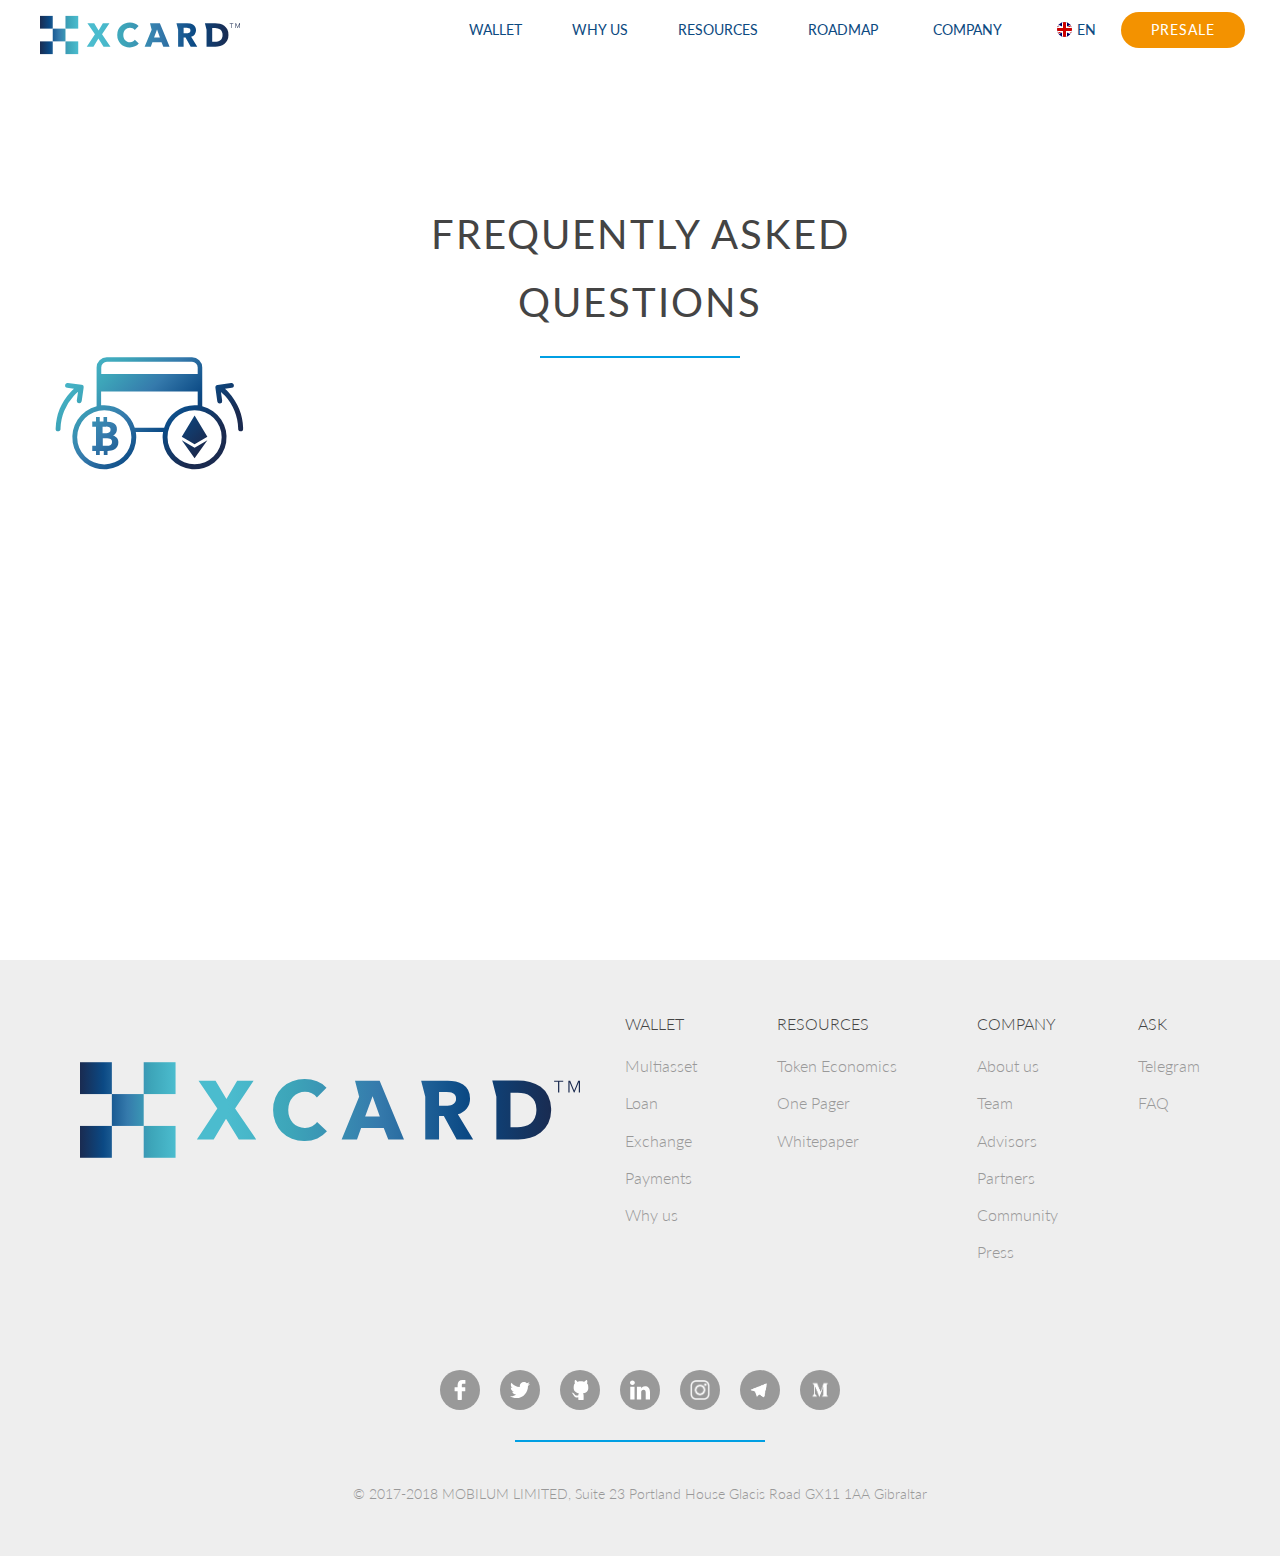
<file: faq.html>
<!DOCTYPE html>
<html lang="en">
<head>
    <meta charset="utf-8" />
    <meta http-equiv="X-UA-Compatible" content="IE=edge">
    <title>XCard - Every cryptocurrency exchange at your fingertips</title>
    <meta name="viewport" content="width=device-width, initial-scale=1">
    <link href="https://fonts.googleapis.com/css?family=Lato:100,300,400,700,900" rel="stylesheet">
    <link rel="stylesheet" href="https://use.fontawesome.com/releases/v5.3.1/css/all.css" integrity="sha384-mzrmE5qonljUremFsqc01SB46JvROS7bZs3IO2EmfFsd15uHvIt+Y8vEf7N7fWAU" crossorigin="anonymous">
    <link rel="stylesheet" type="text/css" media="screen" href="css/style.css" />
</head>
<body data-page="faq">
    <nav class="navbar">
        <a href="index.html" class="navbar__link">
            <img src="resources/icons/XCARD_logo_v5.svg" alt="Xcard Logo" class="navbar__icon-logo">
        </a>
        <ul class="navbar__list">
            <li class="navbar__item">
                <a href="index.html#wallet" class="navbar__link">Wallet</a>
            </li>
            <li class="navbar__item">
                <a href="index.html#whyus" class="navbar__link">Why us</a>
            </li>
            <li class="navbar__item">
                <a href="index.html#resources" class="navbar__link">Resources</a>
            </li>
            <li class="navbar__item">
                <a href="index.html#roadmap" class="navbar__link">Roadmap</a>
            </li>
            <li class="navbar__item">
                <div class="navbar__dropdown">
                    <div class="navbar__dropdown-title">
                        <span class="navbar__dropdown-text">Company</span>
                        <i class="fa fa-caret-down"></i>
                    </div>
                    <div class="navbar__dropdown-content">
                        <ul class="navbar__dropdown-list">
                            <li class="navbar__dropdown-item">
                                <a href="company.html" class="navbar__link navbar__link--dropdown">
                                    <span>About us</span>
                                </a>
                            </li>
                            <li class="navbar__dropdown-item">
                                <a href="company.html#team" class="navbar__link navbar__link--dropdown">
                                    <span>Team</span>
                                </a>
                            </li>
                            <li class="navbar__dropdown-item">
                                <a href="company.html#partners" class="navbar__link navbar__link--dropdown">
                                    <span>Partners</span>
                                </a>
                            </li>
                            <li class="navbar__dropdown-item">
                                <a href="company.html#community" class="navbar__link navbar__link--dropdown">
                                    <span>Community</span>
                                </a>
                            </li>
                            <li class="navbar__dropdown-item">
                                <a href="company.html#press" class="navbar__link navbar__link--dropdown">
                                    <span>Press</span>
                                </a>
                            </li>
                        </ul>
                    </div>
                </div>
            </li>
            <li class="navbar__item">
                <div class="navbar__dropdown">
                    <div class="navbar__dropdown-title">
                        <img src="resources/icons/flags/gb.svg" alt="United Kingdom flag" class="navbar__icon-lang">
                        <span class="navbar__dropdown-text">EN</span>
                        <i class="fa fa-caret-down"></i>
                    </div>
                    <div class="navbar__dropdown-content">
                        <ul class="navbar__dropdown-list">
                            <li class="navbar__dropdown-item">
                                <a href="company.html" class="navbar__link navbar__link--dropdown">
                                    <span>Polski</span>
                                </a>
                            </li>
                            <li class="navbar__dropdown-item">
                                <a href="company.html" class="navbar__link navbar__link--dropdown">
                                    <span>Español</span>
                                </a>
                            </li>
                            <li class="navbar__dropdown-item">
                                <a href="company.html" class="navbar__link navbar__link--dropdown">
                                    <span>Pусский</span>
                                </a>
                            </li>
                            <li class="navbar__dropdown-item">
                                <a href="company.html" class="navbar__link navbar__link--dropdown">
                                    <span>中文</span>
                                </a>
                            </li>
                            <li class="navbar__dropdown-item">
                                <a href="company.html" class="navbar__link navbar__link--dropdown">
                                    <span>日本語</span>
                                </a>
                            </li>
                            <li class="navbar__dropdown-item">
                                <a href="company.html" class="navbar__link navbar__link--dropdown">
                                    <span>한국어</span>
                                </a>
                            </li>
                        </ul>
                    </div>
                </div>
            </li>
            <li class="navbar__item">
                <a href="presale.html" class="btn btn--cta btn--blue">Presale</a>
            </li>
        </ul>
    </nav>
    <main>
        <section class="section-faq">
            <div class="faq">
                <h2 class="heading-secondary heading-secondary--dark">Frequently Asked<br>Questions</h2>
                <svg class="user-nav__icon">
                    <use xlink:href="resources/icons/whyus/any_crypto.svg#Warstwa_1"></use>
                </svg>
            </div>
        </section>
    </main>
    <footer class="footer">
        <div class="footer__wrapper">
            <img src="resources/icons/XCARD_logo_v5.svg" alt="Xcard Logo" class="footer__logo">
            <nav class="footer__nav">
                <ul class="footer__list">
                    <span class="footer__list-title">
                        Wallet
                    </span>
                    <li class="footer__list-item">
                        <a href="index.html#multiasset" class="footer__list-link">Multiasset</a>
                    </li>
                    <li class="footer__list-item">
                        <a href="index.html#loan" class="footer__list-link">Loan</a>
                    </li>
                    <li class="footer__list-item">
                        <a href="index.html#exchange" class="footer__list-link">Exchange</a>
                    </li>
                    <li class="footer__list-item">
                        <a href="index.html#payments" class="footer__list-link">Payments</a>
                    </li>    
                    <li class="footer__list-item">
                        <a href="index.html#whyus" class="footer__list-link">Why us</a>
                    </li>
                </ul>
                <ul class="footer__list">
                    <span class="footer__list-title">
                        Resources
                    </span>
                    <li class="footer__list-item">
                        <a href="resources/documents/MBM-Token.pdf" target="_blank" class="footer__list-link">Token Economics</a>
                    </li>
                    <li class="footer__list-item">
                        <a href="resources/documents/mobilium_openpager.pdf" target="_blank" class="footer__list-link">One Pager</a>
                    </li>
                    <li class="footer__list-item">
                        <a href="resources/documents/Mobilum-whitepaper-2.0-ENG-PDF.pdf" target="_blank" class="footer__list-link">Whitepaper</a>
                    </li>
                </ul>
                <ul class="footer__list">
                    <span class="footer__list-title">
                        Company
                    </span>
                    <li class="footer__list-item">
                        <a href="company.html" class="footer__list-link">About us</a>
                    </li>
                    <li class="footer__list-item">
                        <a href="company.html#team" class="footer__list-link">Team</a>
                    </li>
                    <li class="footer__list-item">
                        <a href="company.html#advisors" class="footer__list-link">Advisors</a>
                    </li>
                    <li class="footer__list-item">
                        <a href="company.html#partners" class="footer__list-link">Partners</a>
                    </li>
                    <li class="footer__list-item">
                        <a href="company.html#community" class="footer__list-link">Community</a>
                    </li>
                    <li class="footer__list-item">
                        <a href="company.html#press" class="footer__list-link">Press</a>
                    </li>
                </ul>
                <ul class="footer__list">
                    <span class="footer__list-title">
                        Ask
                    </span>
                    <li class="footer__list-item">
                        <a href="http://t.me/mobilumcom" target="_blank" class="footer__list-link">Telegram</a>
                    </li>
                    <li class="footer__list-item">
                        <a href="faq.html" class="footer__list-link">FAQ</a>
                    </li>
                </ul>
            </nav>
        </div>
        <div class="footer__follow-container">
            <div class="footer__follow">
                <a href="http://www.facebook.com/Mobilumcom/" target="_blank" class="footer__follow-link footer__follow-link--fb">
                    <img src="resources/img/facebook-logo.svg" alt="facebook logo" class="footer__follow-logo">
                </a>
                <a href="http://twitter.com/mobilumcom" target="_blank" class="footer__follow-link footer__follow-link--tw">
                    <img src="resources/img/twitter-logo-silhouette.svg" alt="twitter logo" class="footer__follow-logo">
                </a>
                <a href="http://github.com/mobilum" target="_blank" class="footer__follow-link footer__follow-link--gh">
                    <img src="resources/img/github.svg" alt="github logo" class="footer__follow-logo">
                </a>
                <a href="http://www.linkedin.com/company/mobilumcom/" target="_blank" class="footer__follow-link footer__follow-link--ln">
                    <img src="resources/img/linkedin-logo.svg" alt="linkedin logo" class="footer__follow-logo">
                </a>
                <a href="http://www.instagram.com/mobilumcom/" target="_blank" class="footer__follow-link footer__follow-link--ig">
                    <img src="resources/img/instang.png" alt="instagram logo" class="footer__follow-logo">
                </a>
                <a href="http://t.me/mobilumcom" target="_blank" class="footer__follow-link footer__follow-link--tg">
                    <img src="resources/img/telgarm.png" alt="telegram logo" class="footer__follow-logo">
                </a>
                <a href="http://medium.com/@Mobilumcom" target="_blank" class="footer__follow-link footer__follow-link--me">
                    <img src="resources/img/medium.png" alt="medium logo" class="footer__follow-logo">
                </a>
            </div>
        </div>
        <p class="footer__copyright">
            &copy; 2017-2018 MOBILUM LIMITED, Suite 23 Portland House Glacis Road GX11 1AA Gibraltar
        </p>
    </footer>
    <script src="js/main.js"></script>
</body>
</html>
</file>
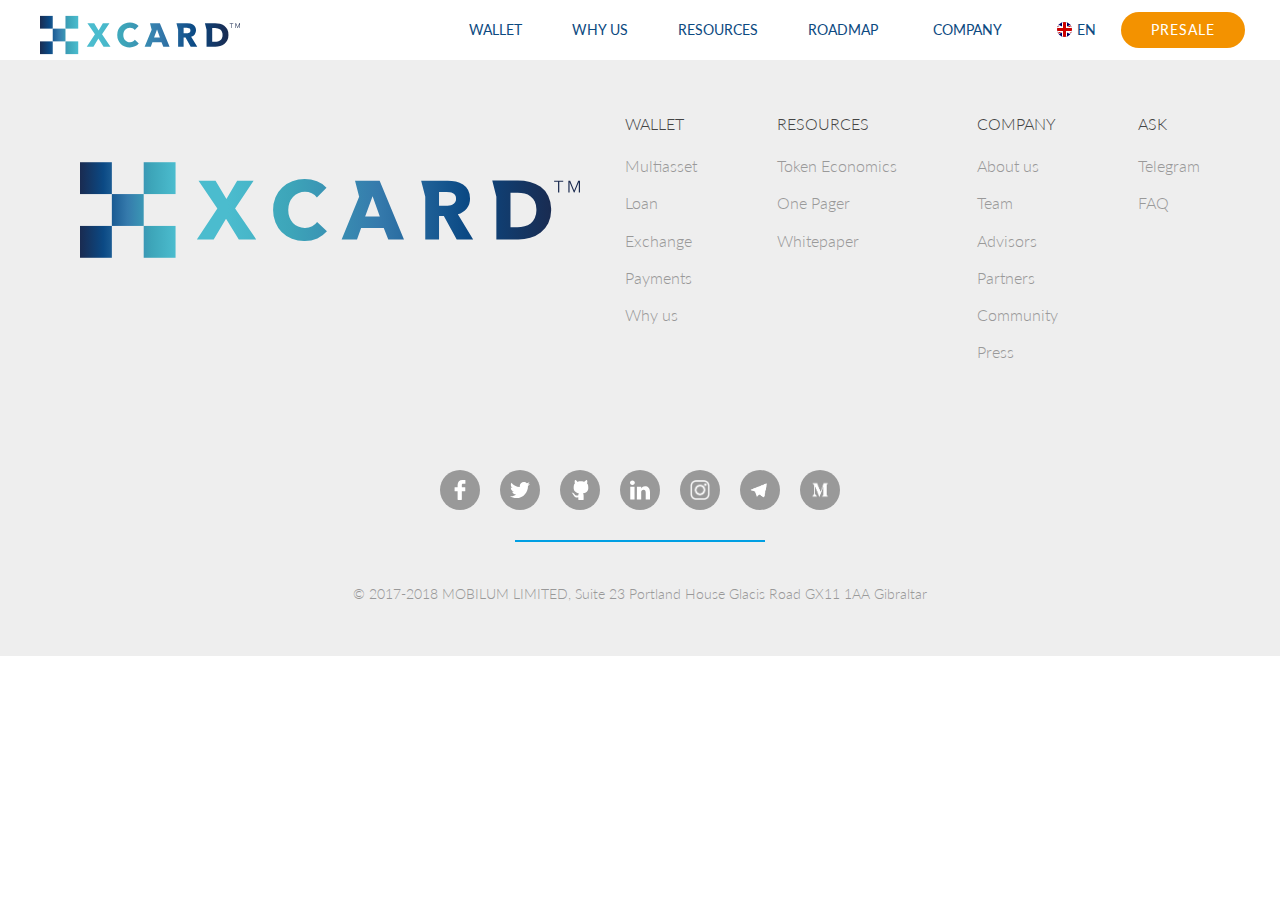
<file: presale.html>
<!DOCTYPE html>
<html lang="en">
<head>
    <meta charset="utf-8" />
    <meta http-equiv="X-UA-Compatible" content="IE=edge">
    <title>XCard - Every cryptocurrency exchange at your fingertips</title>
    <meta name="viewport" content="width=device-width, initial-scale=1">
    <link href="https://fonts.googleapis.com/css?family=Lato:100,300,400,700,900" rel="stylesheet">
    <link rel="stylesheet" href="https://use.fontawesome.com/releases/v5.3.1/css/all.css" integrity="sha384-mzrmE5qonljUremFsqc01SB46JvROS7bZs3IO2EmfFsd15uHvIt+Y8vEf7N7fWAU" crossorigin="anonymous">
    <link rel="stylesheet" type="text/css" media="screen" href="css/style.css" />
</head>
<body data-page="presale">
    <nav class="navbar">
        <a href="index.html" class="navbar__link">
            <img src="resources/icons/XCARD_logo_v5.svg" alt="Xcard Logo" class="navbar__icon-logo">
        </a>
        <ul class="navbar__list">
            <li class="navbar__item">
                <a href="index.html#wallet" class="navbar__link">Wallet</a>
            </li>
            <li class="navbar__item">
                <a href="index.html#whyus" class="navbar__link">Why us</a>
            </li>
            <li class="navbar__item">
                <a href="index.html#resources" class="navbar__link">Resources</a>
            </li>
            <li class="navbar__item">
                <a href="index.html#roadmap" class="navbar__link">Roadmap</a>
            </li>
            <li class="navbar__item">
                <div class="navbar__dropdown">
                    <div class="navbar__dropdown-title">
                        <span class="navbar__dropdown-text">Company</span>
                        <i class="fa fa-caret-down"></i>
                    </div>
                    <div class="navbar__dropdown-content">
                        <ul class="navbar__dropdown-list">
                            <li class="navbar__dropdown-item">
                                <a href="company.html" class="navbar__link navbar__link--dropdown">
                                    <span>About us</span>
                                </a>
                            </li>
                            <li class="navbar__dropdown-item">
                                <a href="company.html#team" class="navbar__link navbar__link--dropdown">
                                    <span>Team</span>
                                </a>
                            </li>
                            <li class="navbar__dropdown-item">
                                <a href="company.html#partners" class="navbar__link navbar__link--dropdown">
                                    <span>Partners</span>
                                </a>
                            </li>
                            <li class="navbar__dropdown-item">
                                <a href="company.html#community" class="navbar__link navbar__link--dropdown">
                                    <span>Community</span>
                                </a>
                            </li>
                            <li class="navbar__dropdown-item">
                                <a href="company.html#press" class="navbar__link navbar__link--dropdown">
                                    <span>Press</span>
                                </a>
                            </li>
                        </ul>
                    </div>
                </div>
            </li>
            <li class="navbar__item">
                <div class="navbar__dropdown">
                    <div class="navbar__dropdown-title">
                        <img src="resources/icons/flags/gb.svg" alt="United Kingdom flag" class="navbar__icon-lang">
                        <span class="navbar__dropdown-text">EN</span>
                        <i class="fa fa-caret-down"></i>
                    </div>
                    <div class="navbar__dropdown-content">
                        <ul class="navbar__dropdown-list">
                            <li class="navbar__dropdown-item">
                                <a href="company.html" class="navbar__link navbar__link--dropdown">
                                    <span>Polski</span>
                                </a>
                            </li>
                            <li class="navbar__dropdown-item">
                                <a href="company.html" class="navbar__link navbar__link--dropdown">
                                    <span>Español</span>
                                </a>
                            </li>
                            <li class="navbar__dropdown-item">
                                <a href="company.html" class="navbar__link navbar__link--dropdown">
                                    <span>Pусский</span>
                                </a>
                            </li>
                            <li class="navbar__dropdown-item">
                                <a href="company.html" class="navbar__link navbar__link--dropdown">
                                    <span>中文</span>
                                </a>
                            </li>
                            <li class="navbar__dropdown-item">
                                <a href="company.html" class="navbar__link navbar__link--dropdown">
                                    <span>日本語</span>
                                </a>
                            </li>
                            <li class="navbar__dropdown-item">
                                <a href="company.html" class="navbar__link navbar__link--dropdown">
                                    <span>한국어</span>
                                </a>
                            </li>
                        </ul>
                    </div>
                </div>
            </li>
            <li class="navbar__item">
                <a href="presale.html" class="btn btn--cta btn--blue">Presale</a>
            </li>
        </ul>
    </nav>
    <main>

    </main>
    <footer class="footer">
        <div class="footer__wrapper">
            <img src="resources/icons/XCARD_logo_v5.svg" alt="Xcard Logo" class="footer__logo">
            <nav class="footer__nav">
                <ul class="footer__list">
                    <span class="footer__list-title">
                        Wallet
                    </span>
                    <li class="footer__list-item">
                        <a href="index.html#multiasset" class="footer__list-link">Multiasset</a>
                    </li>
                    <li class="footer__list-item">
                        <a href="index.html#loan" class="footer__list-link">Loan</a>
                    </li>
                    <li class="footer__list-item">
                        <a href="index.html#exchange" class="footer__list-link">Exchange</a>
                    </li>
                    <li class="footer__list-item">
                        <a href="index.html#payments" class="footer__list-link">Payments</a>
                    </li>    
                    <li class="footer__list-item">
                        <a href="index.html#whyus" class="footer__list-link">Why us</a>
                    </li>
                </ul>
                <ul class="footer__list">
                    <span class="footer__list-title">
                        Resources
                    </span>
                    <li class="footer__list-item">
                        <a href="resources/documents/MBM-Token.pdf" target="_blank" class="footer__list-link">Token Economics</a>
                    </li>
                    <li class="footer__list-item">
                        <a href="resources/documents/mobilium_openpager.pdf" target="_blank" class="footer__list-link">One Pager</a>
                    </li>
                    <li class="footer__list-item">
                        <a href="resources/documents/Mobilum-whitepaper-2.0-ENG-PDF.pdf" target="_blank" class="footer__list-link">Whitepaper</a>
                    </li>
                </ul>
                <ul class="footer__list">
                    <span class="footer__list-title">
                        Company
                    </span>
                    <li class="footer__list-item">
                        <a href="company.html" class="footer__list-link">About us</a>
                    </li>
                    <li class="footer__list-item">
                        <a href="company.html#team" class="footer__list-link">Team</a>
                    </li>
                    <li class="footer__list-item">
                        <a href="company.html#advisors" class="footer__list-link">Advisors</a>
                    </li>
                    <li class="footer__list-item">
                        <a href="company.html#partners" class="footer__list-link">Partners</a>
                    </li>
                    <li class="footer__list-item">
                        <a href="company.html#community" class="footer__list-link">Community</a>
                    </li>
                    <li class="footer__list-item">
                        <a href="company.html#press" class="footer__list-link">Press</a>
                    </li>
                </ul>
                <ul class="footer__list">
                    <span class="footer__list-title">
                        Ask
                    </span>
                    <li class="footer__list-item">
                        <a href="http://t.me/mobilumcom" target="_blank" class="footer__list-link">Telegram</a>
                    </li>
                    <li class="footer__list-item">
                        <a href="faq.html" class="footer__list-link">FAQ</a>
                    </li>
                </ul>
            </nav>
        </div>
        <div class="footer__follow-container">
            <div class="footer__follow">
                <a href="http://www.facebook.com/Mobilumcom/" target="_blank" class="footer__follow-link footer__follow-link--fb">
                    <img src="resources/img/facebook-logo.svg" alt="facebook logo" class="footer__follow-logo">
                </a>
                <a href="http://twitter.com/mobilumcom" target="_blank" class="footer__follow-link footer__follow-link--tw">
                    <img src="resources/img/twitter-logo-silhouette.svg" alt="twitter logo" class="footer__follow-logo">
                </a>
                <a href="http://github.com/mobilum" target="_blank" class="footer__follow-link footer__follow-link--gh">
                    <img src="resources/img/github.svg" alt="github logo" class="footer__follow-logo">
                </a>
                <a href="http://www.linkedin.com/company/mobilumcom/" target="_blank" class="footer__follow-link footer__follow-link--ln">
                    <img src="resources/img/linkedin-logo.svg" alt="linkedin logo" class="footer__follow-logo">
                </a>
                <a href="http://www.instagram.com/mobilumcom/" target="_blank" class="footer__follow-link footer__follow-link--ig">
                    <img src="resources/img/instang.png" alt="instagram logo" class="footer__follow-logo">
                </a>
                <a href="http://t.me/mobilumcom" target="_blank" class="footer__follow-link footer__follow-link--tg">
                    <img src="resources/img/telgarm.png" alt="telegram logo" class="footer__follow-logo">
                </a>
                <a href="http://medium.com/@Mobilumcom" target="_blank" class="footer__follow-link footer__follow-link--me">
                    <img src="resources/img/medium.png" alt="medium logo" class="footer__follow-logo">
                </a>
            </div>
        </div>
        <p class="footer__copyright">
            &copy; 2017-2018 MOBILUM LIMITED, Suite 23 Portland House Glacis Road GX11 1AA Gibraltar
        </p>
    </footer>
    <script src="js/main.js"></script>
</body>
</html>
</file>
<file: css/style.css>
@charset "UTF-8";
@keyframes moveInLeft {
  0% {
    opacity: 0;
    transform: translateX(-10rem); }
  80% {
    transform: translateX(1rem); }
  100% {
    opacity: 1;
    transform: translate(0); } }

@keyframes moveInRight {
  0% {
    opacity: 0;
    transform: translateX(10rem); }
  80% {
    transform: translateX(-1rem); }
  100% {
    opacity: 1;
    transform: translate(0); } }

@keyframes moveInLeftTop {
  0% {
    opacity: 0;
    transform: translate(-10rem, -10rem); }
  100% {
    opacity: 1;
    transform: translate(0); } }

@keyframes moveInRightTop {
  0% {
    opacity: 0;
    transform: translate(10rem, -10rem); }
  100% {
    opacity: 1;
    transform: translate(0); } }

@keyframes moveInLeftBot {
  0% {
    opacity: 0;
    transform: translate(-10rem, 10rem); }
  100% {
    opacity: 1;
    transform: translate(0); } }

@keyframes moveInRightBot {
  0% {
    opacity: 0;
    transform: translate(10rem, 10rem); }
  100% {
    opacity: 1;
    transform: translate(0); } }

@keyframes enlarge {
  0% {
    transform: scale(1); }
  50% {
    transform: scale(1.2); }
  100% {
    transform: scale(1); } }

@keyframes fadeIn {
  0% {
    opacity: 0; }
  100% {
    opacity: 1; } }

@keyframes fadeInUp {
  0% {
    opacity: 0;
    transform: translateY(4rem); }
  100% {
    opacity: 1;
    transform: translateY(0); } }

@keyframes slideDown {
  0% {
    transform: translateY(-6rem); }
  100% {
    transform: translateY(0); } }

@keyframes slideUp {
  0% {
    transform: translateY(0); }
  100% {
    transform: translateY(-6rem); } }

@keyframes rotate {
  0% {
    transform: rotateY(0); }
  70% {
    transform: rotateY(200deg); }
  100% {
    transform: rotateY(180deg); } }

@keyframes rotate-inverse {
  0% {
    transform: rotateY(180deg); }
  70% {
    transform: rotateY(-20deg); }
  100% {
    transform: rotateY(0); } }

*,
*::after,
*::before {
  margin: 0;
  padding: 0;
  box-sizing: inherit; }

html {
  font-size: 62.5%; }
  @media only screen and (max-width: 75em) {
    html {
      font-size: 56.25%; } }
  @media only screen and (max-width: 56.25em) {
    html {
      font-size: 50%; } }
  @media only screen and (min-width: 112.5em) {
    html {
      font-size: 75%; } }

body {
  box-sizing: border-box; }

body.preload *:not(.heading-main--top):not(.big-logo__box) {
  animation-duration: 0s !important;
  transition: background-color 0s, opacity 0s, color 0s, width 0s, height 0s, padding 0s, margin 0s !important; }

a {
  text-decoration: none; }

::selection {
  background-color: #0674bd;
  color: #fff; }

body {
  font-family: 'Lato', sans-serif;
  font-weight: 400;
  font-size: 1.6rem;
  line-height: 1.7;
  color: #222; }

.heading-main {
  color: #222;
  text-transform: uppercase;
  font-size: 4.5rem;
  font-weight: 300;
  letter-spacing: .5rem;
  backface-visibility: hidden; }
  .heading-main--top {
    display: block; }
  .heading-main--fingertip {
    cursor: pointer; }
  .heading-main--bot {
    display: block;
    font-size: 1.6rem;
    font-weight: 300;
    animation: moveInRight 1s ease-out; }

.heading-secondary {
  height: 20vh;
  font-size: 4rem;
  text-align: center;
  text-transform: uppercase;
  font-weight: 400;
  letter-spacing: .2rem;
  color: #444;
  padding-top: 4rem; }
  .heading-secondary:after {
    content: '';
    display: block;
    height: .2rem;
    width: 20rem;
    margin: 0 auto;
    margin-top: 2rem;
    background-color: #009fe3; }
  .heading-secondary--dark {
    color: #444; }
  .heading-secondary--light {
    color: #eee; }

.heading-tertiary {
  color: #444;
  font-size: 4rem;
  font-weight: 300;
  letter-spacing: .1rem;
  line-height: 1.5; }

.paragraph {
  font-size: 1.6rem; }
  .paragraph:not(:last-child) {
    margin-bottom: 30px; }

.u-center-text {
  text-align: center !important; }

.u-margin-bottom-small {
  margin-bottom: 1.5rem !important; }
  @media only screen and (max-width: 56.25em) {
    .u-margin-bottom-small {
      margin-bottom: 1rem !important; } }

.u-margin-bottom-medium {
  margin-bottom: 4rem !important; }
  @media only screen and (max-width: 56.25em) {
    .u-margin-bottom-medium {
      margin-bottom: 3rem !important; } }

.u-margin-bottom-big {
  margin-bottom: 8rem !important; }
  @media only screen and (max-width: 56.25em) {
    .u-margin-bottom-big {
      margin-bottom: 5rem !important; } }

.u-margin-top-small {
  margin-top: 1.5rem !important; }
  @media only screen and (max-width: 56.25em) {
    .u-margin-top-small {
      margin-top: 1rem !important; } }

.u-margin-top-medium {
  margin-top: 4rem !important; }
  @media only screen and (max-width: 56.25em) {
    .u-margin-top-medium {
      margin-top: 3rem !important; } }

.u-margin-top-big {
  margin-top: 8rem !important; }
  @media only screen and (max-width: 56.25em) {
    .u-margin-top-big {
      margin-top: 5rem !important; } }

.about {
  width: 50%;
  margin: 0 auto;
  padding: 14rem 0; }
  .about__text {
    font-weight: 300;
    letter-spacing: 2px;
    font-size: 2rem;
    line-height: 2; }
    .about__text:not(:last-of-type) {
      margin-bottom: 4rem; }
    .about__text strong {
      font-weight: 400; }

.big-logo {
  width: 36rem;
  height: 36rem; }
  .big-logo__row {
    width: 36rem;
    height: 12rem;
    display: flex; }
  .big-logo__box {
    width: 12rem;
    height: 12rem;
    perspective: 150rem;
    position: relative; }
    .big-logo__box.is-switched .box__wrapper {
      animation: rotate 1s linear both; }
    .big-logo__box .box__wrapper {
      transform-style: preserve-3d;
      animation: rotate-inverse 1s linear both;
      height: 100%; }
    .big-logo__box .box__side {
      backface-visibility: hidden;
      overflow: hidden;
      position: absolute;
      top: 0;
      left: 0;
      width: 100%;
      height: 100%; }
      .big-logo__box .box__side--logo {
        width: 70%; }
      .big-logo__box .box__side.is-active {
        position: static; }
    .big-logo__box .box__side--back {
      transform: rotateY(180deg);
      background-color: #f7f7f7;
      display: flex;
      align-content: center;
      justify-content: center; }
    .big-logo__box--topleft {
      animation: moveInLeftTop .8s ease-out; }
      .big-logo__box--topleft .box__side--front {
        background-color: #3da6ba; }
    .big-logo__box--topright {
      animation: moveInRightTop .8s ease-out; }
      .big-logo__box--topright .box__side--front {
        background-color: #357aad; }
    .big-logo__box--center {
      animation: fadeIn .8s ease-out; }
      .big-logo__box--center .box__side--front {
        background-color: #094985; }
    .big-logo__box--botleft {
      animation: moveInLeftBot .8s ease-out; }
      .big-logo__box--botleft .box__side--front {
        background-color: #357aad; }
    .big-logo__box--botright {
      animation: moveInRightBot .8s ease-out; }
      .big-logo__box--botright .box__side--front {
        background-color: #1a2a4f; }
  .big-logo__icon {
    width: 60%; }

.btn, .btn:link, .btn:visited {
  padding: .6rem 3rem;
  display: inline-block;
  position: relative;
  text-transform: uppercase;
  font-size: 1.4rem;
  font-weight: 400;
  letter-spacing: 1px;
  border: none;
  border-radius: 5rem;
  cursor: pointer;
  transition: all .2s; }

.btn:hover {
  box-shadow: 0 1rem 2rem rgba(0, 0, 0, 0.2);
  transform: translateY(-0.3rem); }

.btn:active, .btn:focus {
  outline: none;
  box-shadow: 0 0.5rem 1rem rgba(0, 0, 0, 0.2);
  transform: translateY(-0.1rem); }

.btn--blue {
  background-color: #009fe3;
  color: #fff; }

.btn--wide, .btn--wide:link, .btn--wide:visited {
  padding: .5rem 3rem; }

.btn--cta, .btn--cta:link, .btn--cta:visited {
  background-color: #f39200; }

.card {
  perspective: 150rem;
  position: relative; }
  .card:hover .card__side--front {
    transform: rotateY(-180deg); }
  .card:hover .card__side--back {
    transform: rotateY(0); }
  .card__side {
    transition: all .8s ease;
    position: absolute;
    top: 0;
    left: 0;
    width: 100%;
    height: 100%;
    backface-visibility: hidden;
    overflow: hidden;
    -webkit-box-shadow: 0 1.5rem 4rem rgba(0, 0, 0, 0.15);
    box-shadow: 0 1.5rem 4rem rgba(0, 0, 0, 0.15); }
    .card__side--back {
      transform: rotateY(180deg); }

.mobile-app {
  position: relative;
  z-index: 10; }
  .mobile-app__phone {
    z-index: 10;
    height: 45rem; }
  .mobile-app__app {
    position: absolute;
    left: 1.5rem;
    top: 5.54rem;
    height: 33.8rem;
    width: 19.26rem;
    z-index: 11; }
    .mobile-app__app--image {
      width: 100%;
      height: 100%; }

.sticky {
  pointer-events: none;
  position: fixed;
  top: 2rem;
  right: 1rem;
  width: 10%;
  opacity: 0;
  visibility: hidden;
  z-index: 5;
  transform: translateY(-10rem);
  transition: transform .5s ease-in, opacity .2s ease-in, visibility .2s ease; }
  .sticky--visible {
    opacity: 1;
    visibility: visible;
    transform: translateY(0rem);
    pointer-events: all; }
  .sticky--phone {
    position: fixed;
    top: 10rem; }

.community {
  display: flex;
  width: 80%;
  margin: 0 auto;
  margin-top: 8rem;
  justify-content: space-between; }
  .community__item {
    width: 40%;
    margin-bottom: 10rem; }
  .community__name {
    display: flex;
    align-items: center;
    margin-bottom: 3rem; }
    .community__name--image {
      height: 5rem; }
    .community__name--header {
      margin-left: 1rem;
      color: #f7f7f7;
      font-weight: 300;
      font-size: 2rem; }
  .community__post {
    background-color: #f7f7f7;
    padding: 2rem;
    margin: 2rem 0;
    border-radius: 1rem;
    letter-spacing: 1px; }
  .community__link {
    width: 100%; }
  .community__header {
    display: flex;
    margin-bottom: 1rem; }
    .community__header--icon {
      height: 5rem;
      border-radius: 50%;
      margin-right: 2rem; }
    .community__header--wrapper {
      font-weight: 300; }
    .community__header--date {
      color: #999; }
  .community__title {
    font-weight: 400;
    font-size: 2rem; }
    .community__title--twitter {
      font-size: 1.4rem; }

.feature {
  padding: 2rem 5rem;
  height: 100%;
  width: 50%;
  display: flex;
  flex-direction: column;
  justify-content: center; }
  .feature__wrapper {
    display: flex;
    height: 100%; }
  .feature__presentation {
    width: 50%;
    display: flex;
    justify-content: center;
    align-items: center; }
  .feature__title {
    text-transform: uppercase;
    letter-spacing: .1rem;
    font-size: 2.5rem;
    color: #444;
    margin-bottom: .5rem;
    font-weight: 300; }
  .feature__definition {
    margin-bottom: 2rem;
    font-weight: 300;
    font-size: 1.8rem;
    color: #777; }

.footer {
  padding: 5rem 8rem;
  background-color: #eee; }
  .footer__wrapper {
    display: flex;
    justify-content: space-between;
    margin-bottom: 10rem; }
  .footer__logo {
    width: 50rem;
    height: 20rem; }
  .footer__nav {
    display: flex; }
  .footer__list {
    list-style: none;
    display: flex;
    flex-direction: column; }
    .footer__list:not(:last-of-type) {
      margin-right: 8rem; }
    .footer__list-title {
      color: #444;
      text-transform: uppercase;
      font-weight: 300;
      margin-bottom: 1rem; }
    .footer__list-item {
      padding: .5rem 0; }
    .footer__list-link, .footer__list-link:link, .footer__list-link:visited {
      color: #999;
      text-decoration: none;
      font-size: 1.6rem;
      font-weight: 300;
      transition: color 0.2s; }
    .footer__list-link:hover, .footer__list-link:active {
      color: #009fe3; }
  .footer__follow {
    display: flex;
    justify-content: center; }
    .footer__follow-container {
      margin-bottom: 4rem; }
      .footer__follow-container:after {
        content: '';
        display: block;
        height: .2rem;
        width: 25rem;
        margin: 0 auto;
        margin-top: 3rem;
        background-color: #009fe3; }
    .footer__follow-link, .footer__follow-link:link, .footer__follow-link:visited {
      padding: 1rem;
      border-radius: 50%;
      background-color: #999;
      width: 4rem;
      height: 4rem; }
    .footer__follow-link--fb:hover, .footer__follow-link--fb:active {
      background-color: #3b5998; }
    .footer__follow-link--tw:hover, .footer__follow-link--tw:active {
      background-color: #55acee; }
    .footer__follow-link--gh:hover, .footer__follow-link--gh:active {
      background-color: #333; }
    .footer__follow-link--ln:hover, .footer__follow-link--ln:active {
      background-color: #0077b5; }
    .footer__follow-link--ig:hover, .footer__follow-link--ig:active {
      background-image: linear-gradient(50deg, #ffd521 14%, #f50501 49%, #b900b4 82%); }
    .footer__follow-link--tg:hover, .footer__follow-link--tg:active {
      background-color: #0088cc; }
    .footer__follow-link--me:hover, .footer__follow-link--me:active {
      background-color: #11100e; }
    .footer__follow-link:not(:last-of-type) {
      margin-right: 2rem; }
    .footer__follow-logo {
      width: 2rem;
      height: 2rem; }
  .footer__copyright {
    text-align: center;
    color: #999;
    font-size: 1.4rem;
    font-weight: 300; }

.header__content {
  flex-grow: 1;
  display: flex;
  justify-content: space-between;
  align-items: center;
  width: 80%;
  margin: 0 auto; }

.header__left {
  max-width: 60%; }

.navbar {
  display: flex;
  justify-content: space-between;
  align-items: center;
  height: 6rem;
  background-color: #fff;
  padding: 0 2rem; }
  .navbar__icon-logo {
    width: 20rem;
    height: 8rem;
    margin-left: 2rem;
    margin-top: 1rem; }
    .navbar__icon-logo:hover {
      color: #009fe3; }
  .navbar__list {
    list-style: none;
    text-transform: uppercase;
    margin-right: 1.5rem;
    font-weight: 400;
    display: flex;
    align-items: center;
    align-self: stretch; }
  .navbar__item {
    color: #0c4a81;
    align-self: stretch;
    display: flex;
    align-items: center; }
    .navbar__item:not(:last-of-type) {
      margin-right: 5rem; }
    .navbar__item:nth-of-type(6) {
      margin-right: 2rem; }
    .navbar__item:hover .navbar__dropdown-content {
      display: block; }
  .navbar__dropdown {
    font-size: 1.4rem;
    cursor: pointer;
    position: relative; }
    .navbar__dropdown-title {
      display: flex;
      align-items: center;
      align-content: center; }
      .navbar__dropdown-title:hover {
        color: #009fe3; }
    .navbar__dropdown-content {
      display: none;
      position: absolute;
      top: 140%;
      left: -10%;
      background-color: #fff;
      z-index: 10;
      border-bottom-right-radius: 2px;
      border-bottom-left-radius: 2px;
      padding: 1rem .5rem;
      box-shadow: 0 0.5rem 2rem rgba(20, 23, 28, 0.15); }
    .navbar__dropdown-list {
      list-style: none; }
    .navbar__dropdown-item {
      display: flex;
      align-items: center;
      text-transform: none; }
      .navbar__dropdown-item:hover {
        color: #009fe3; }
    .navbar__dropdown-text {
      margin: 0 .5rem; }
  .navbar__icon-lang {
    width: 1.5rem;
    border-radius: 50%; }
  .navbar__link {
    display: flex; }
    .navbar__link--dropdown {
      padding: .5rem 1rem; }
    .navbar__link:link, .navbar__link:visited {
      color: #0c4a81;
      text-decoration: none;
      font-size: 1.4rem;
      transition: color 0.2s, border-bottom 0.2s; }
    .navbar__link:hover, .navbar__link:active {
      color: #009fe3; }

.partners {
  width: 90%;
  margin: 0 auto; }
  .partners__wrapper {
    margin-top: 5rem;
    display: flex;
    justify-content: center;
    align-items: center;
    flex-wrap: wrap;
    align-content: stretch; }
  .partners__link {
    width: 20%;
    height: 20rem;
    display: flex;
    align-items: center;
    justify-content: center;
    margin: 0 2rem 3rem 2rem; }
  .partners__logo {
    width: 70%; }

.press {
  width: 90%;
  margin: 0 auto; }
  .press__wrapper {
    margin-top: 5rem;
    display: flex;
    justify-content: center;
    align-items: center;
    flex-wrap: wrap;
    align-content: stretch; }
  .press__link {
    width: 20%;
    height: 20rem;
    display: flex;
    align-items: center;
    justify-content: center;
    margin: 0 2rem 3rem 2rem; }
  .press__logo {
    width: 70%; }

.resources {
  display: flex;
  justify-content: center;
  max-width: 80%;
  margin: 0 auto;
  padding: 5rem 0 10rem 0; }

.resource {
  width: 25%;
  margin-bottom: 10rem;
  text-align: center;
  display: flex;
  flex-direction: column;
  justify-content: space-between;
  justify-items: flex-start; }
  .resource__icon {
    width: 20rem;
    height: 20rem; }
  .resource__caption {
    font-weight: 400;
    font-size: 2rem;
    padding-bottom: 1rem;
    margin-top: -2rem; }
  .resource__description {
    flex: 1;
    font-weight: 300; }
  .resource__btn {
    align-self: center;
    margin-top: 2rem; }
  .resource:not(:last-of-type) {
    margin-right: 10rem; }

.roadmap {
  width: 90%;
  padding: 3rem 3rem;
  margin: 5rem auto;
  position: relative; }
  .roadmap::before {
    content: '';
    position: absolute;
    top: 0;
    left: 50%;
    height: 100%;
    box-shadow: 1px 1px 100px rgba(0, 0, 0, 0.25);
    background-color: #4bbecf;
    width: 2px;
    margin-left: 2px; }
  .roadmap__block {
    position: relative;
    display: flex;
    padding-left: 12rem; }
    .roadmap__block--right {
      justify-content: flex-end;
      padding-right: 12rem;
      padding-left: 0; }
    .roadmap__block:first-of-type {
      margin-top: 5rem; }
    .roadmap__block:not(:last-of-type) {
      margin-bottom: 5rem; }
    .roadmap__block::after {
      content: '';
      position: absolute;
      left: 50.2%;
      top: 50%;
      width: 3rem;
      height: 3rem;
      border-radius: 50%;
      transform: translate(-50%, -50%); }
    .roadmap__block--1::after {
      background-color: #4bbecf; }
    .roadmap__block--2::after {
      background-color: #3da6ba; }
    .roadmap__block--3::after {
      background-color: #357aad; }
    .roadmap__block--4::after {
      background-color: #ffdd00; }
    .roadmap__block--5::after {
      background-color: #f9b233; }
    .roadmap__block--6::after {
      background-color: #f39200; }
    .roadmap__block--7::after {
      background-color: #ee7203; }
  .roadmap__content {
    width: 40%;
    color: #eee;
    border-radius: 2rem;
    padding: 2rem;
    opacity: 0;
    transition: all .5s;
    position: relative; }
    .roadmap__content--animated {
      animation: fadeInUp .5s ease-in;
      opacity: 1; }
  .roadmap__header {
    margin-bottom: 1rem;
    font-size: 2.5rem;
    font-weight: 700; }
  .roadmap__list {
    list-style: none; }
  .roadmap__item {
    color: #eee;
    font-weight: 200;
    display: flex;
    letter-spacing: 1px;
    font-size: 1.8rem; }
    .roadmap__item:first-of-type {
      text-transform: uppercase;
      font-weight: 400;
      font-size: 2rem; }
    .roadmap__item:not(:first-of-type)::before {
      content: "•";
      color: #eee;
      margin-right: 1rem; }
    .roadmap__item:not(:last-of-type) {
      margin-bottom: .5rem; }

.team {
  width: 90%;
  margin: 0 auto; }
  .team-members {
    margin: 2rem 0; }
  .team-wrapper {
    display: flex;
    justify-content: center;
    margin-bottom: 8rem; }
  .team-member {
    height: 35rem;
    width: 30rem; }
    .team-member--front {
      display: flex;
      flex-direction: column;
      align-items: center;
      padding: 1rem 0;
      justify-content: center; }
    .team-member--back {
      padding: 1rem;
      display: flex;
      flex-direction: column;
      justify-content: space-between;
      align-items: center; }
    .team-member:not(:last-of-type) {
      margin-right: 8rem; }
    .team-member__image {
      width: 80%; }
    .team-member__name {
      font-size: 1.8rem;
      margin-bottom: .5rem; }
    .team-member__position {
      font-weight: 300; }
    .team-member__bio {
      font-weight: 300;
      font-size: 1.4rem;
      display: flex;
      flex-direction: column;
      justify-content: space-between; }
      .team-member__bio--header {
        margin-bottom: .5rem; }
      .team-member__bio--list {
        list-style: none; }
      .team-member__bio--item {
        display: flex;
        align-items: center; }
        .team-member__bio--item:not(:last-of-type) {
          margin-bottom: 1rem; }
        .team-member__bio--item i {
          margin-right: 1rem; }
    .team-member__link, .team-member__link:link, .team-member__link:visited, .team-member__link:hover, .team-member__link:active {
      padding: 2rem;
      border-radius: 1rem;
      background-color: #0077b5;
      width: 3rem;
      height: 3rem;
      display: flex;
      justify-content: center;
      align-items: center; }
    .team-member__linkedin {
      width: 2rem;
      height: 2rem; }

.whyus {
  padding: 5rem 20rem;
  margin: 0 auto; }
  .whyus__row {
    display: flex;
    justify-content: space-between;
    width: 100%;
    margin-bottom: 5rem; }
  .whyus__card {
    width: 28%;
    height: 38vh; }
    .whyus__card--front {
      background-color: #f7f7f7;
      border-radius: 1rem; }
    .whyus__card--back {
      background-color: #f7f7f7;
      border-radius: 1rem;
      display: flex;
      align-items: center; }
  .whyus__figure {
    display: flex;
    flex-direction: column;
    align-items: center; }
  .whyus__icon {
    margin-top: 2rem;
    margin-bottom: 2rem;
    width: 15rem;
    height: 15rem;
    border-radius: 50%;
    fill: white; }
    .whyus__icon--1 {
      background-color: #4bbecf; }
    .whyus__icon--2 {
      background-color: #3da6ba; }
    .whyus__icon--3 {
      background-color: #357aad; }
    .whyus__icon--4 {
      background-color: #ffdd00; }
    .whyus__icon--5 {
      background-color: #f9b233; }
    .whyus__icon--6 {
      background-color: #f39200; }
  .whyus__caption {
    text-transform: uppercase;
    text-align: center;
    padding: 0 2rem;
    font-weight: 700;
    color: #444;
    font-size: 1.8rem;
    letter-spacing: 1px;
    margin-bottom: 1rem; }
  .whyus__description {
    padding: 2rem 3rem;
    font-weight: 300;
    font-size: 1.8rem; }

.header-company {
  height: 100vh; }

.section-team {
  background-color: #f7f7f7;
  padding-bottom: 10rem; }

.section-partners {
  padding-bottom: 8rem;
  min-height: 100vh; }

.section-community {
  background-color: #f7f7f7;
  background-image: linear-gradient(to bottom, rgba(0, 0, 0, 0.6), black), url("../resources/img/background_community.jpg");
  background-size: cover;
  background-position: bottom;
  position: relative;
  background-attachment: fixed; }

.section-press {
  background-color: #ddd; }

.section-faq {
  height: 100vh;
  padding-top: 10rem; }

.header {
  height: 100vh;
  background-color: #fff;
  display: flex;
  flex-direction: column; }

.section-wallet {
  background-color: #fff;
  padding-bottom: 5rem; }

.section-feature {
  padding: 8rem 0; }

.section-whyus {
  background-color: #f7f7f7; }

.section-resources {
  min-height: 100vh;
  padding-bottom: 4rem;
  background-color: #fff; }

.section-roadmap {
  padding: 1rem 0 10rem 0;
  background-color: #1a2a4f; }
</file>
